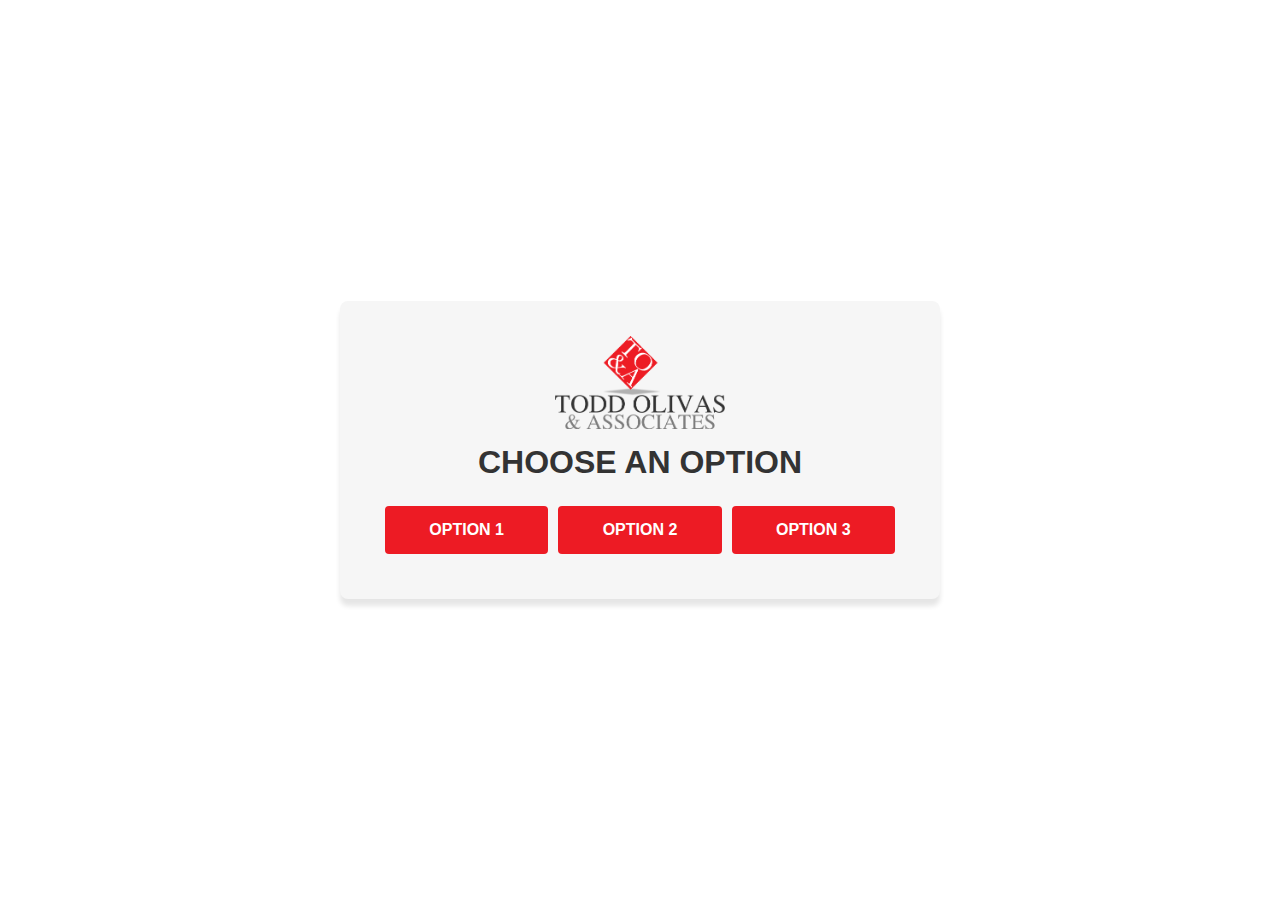
<file: index.html>
<!DOCTYPE html>
<!--[if lt IE 7]>      <html class="no-js lt-ie9 lt-ie8 lt-ie7"> <![endif]-->
<!--[if IE 7]>         <html class="no-js lt-ie9 lt-ie8"> <![endif]-->
<!--[if IE 8]>         <html class="no-js lt-ie9"> <![endif]-->
<!--[if gt IE 8]>      <html class="no-js"> <!--<![endif]-->
<html>
  <head>
    <meta charset="utf-8" />
    <meta http-equiv="X-UA-Compatible" content="IE=edge" />
    <title></title>
    <meta name="description" content="" />
    <link rel="shortcut icon" href="favicon.ico" type="image/x-icon" />
    <meta name="viewport" content="width=device-width, initial-scale=1" />
    <link rel="stylesheet" href="style.css" />
  </head>
  <body>
    <!--[if lt IE 7]>
      <p class="browsehappy">
        You are using an <strong>outdated</strong> browser. Please
        <a href="#">upgrade your browser</a> to improve your experience.
      </p>
    <![endif]-->
    <div class="choose_option_container">
      <div class="wrapper">
        <img class="option_image" src="/images/TOA-Logo-Full.png" alt="" />
        <h1>Choose an Option</h1>
        <ul class="display_options">
          <li><a href="/v1/">Option 1</a></li>
          <li><a href="/v2/">Option 2</a></li>
          <li><a href="/v3/">Option 3</a></li>
        </ul>
      </div>
    </div>

    <script src="" async defer></script>
  </body>
</html>
</file>
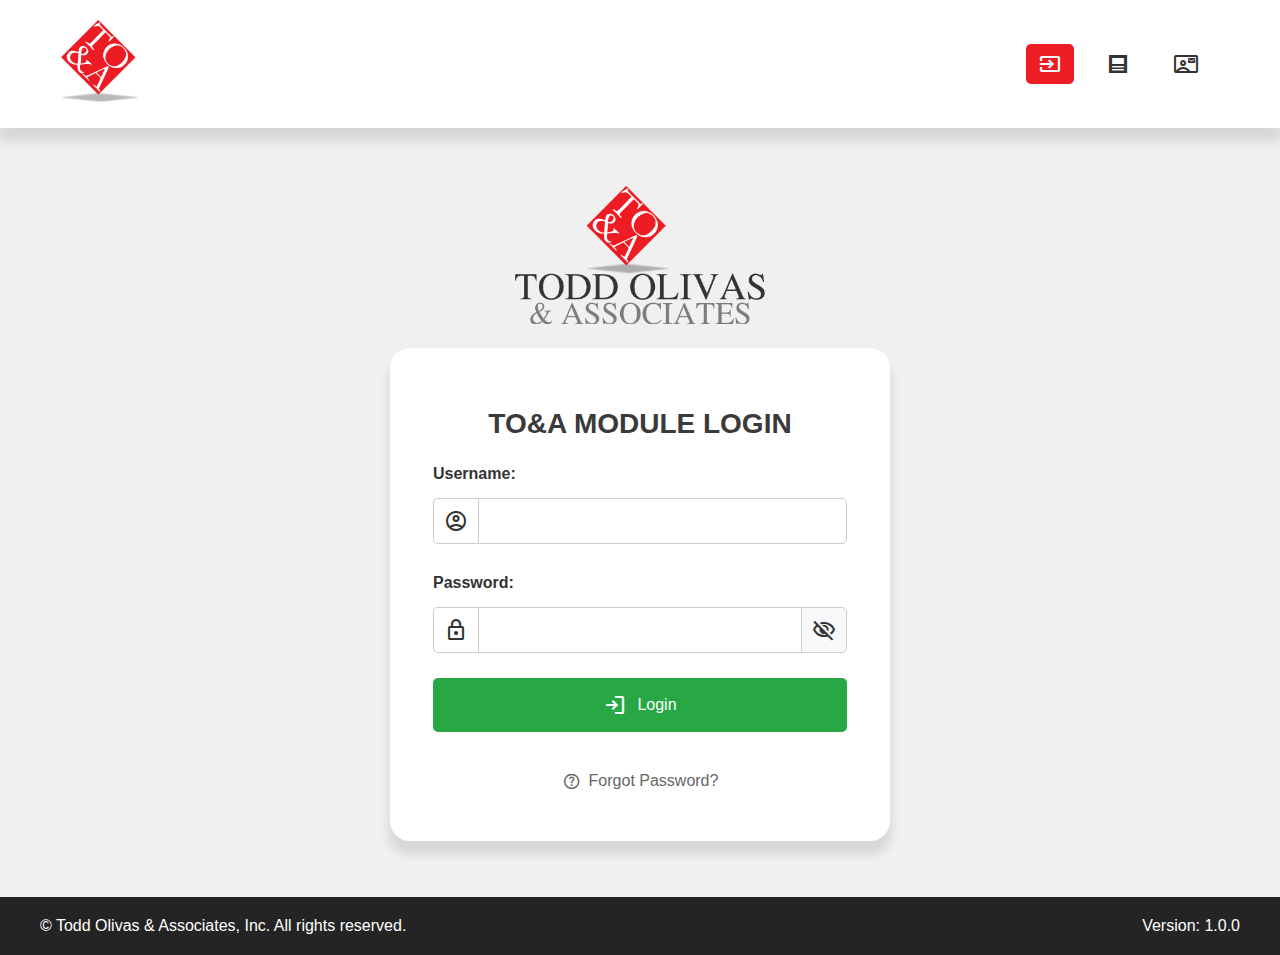
<file: v1/index.html>
<!DOCTYPE html>
<html lang="en">
<!-- Todd Olivas & Associates, Inc. Login Page -->
<!-- Version: 1.0.0 -->

<head>
    <meta charset="UTF-8">
    <meta name="viewport" content="width=device-width, initial-scale=1.0">
    <title>TOA Login Server</title>
    <link rel="icon" type="image/x-icon" href="../images/TOA-Logo.png">
    <link rel="stylesheet" href="style.css">
    <link href="https://fonts.googleapis.com/css2?family=Material+Symbols+Outlined" rel="stylesheet" />
</head>

<body>
    <div class="modal" id="forgotPasswordModal" style="display: none;">
        <div class="modal-content">
            <span class="close" id="closeModal">&times;</span>
            <h2>Reset Your Password</h2>
            <p>Enter your email address and we'll send you instructions to reset your password.</p>
            <div class="modal-form">
                <div class="form_input_container">
                    <span class="material-symbols-outlined">email</span>
                    <input type="email" id="resetEmail" placeholder="Enter your email address" required>
                </div>
                <div class="modal-buttons">
                    <button type="button" id="sendResetEmail" class="modal-btn primary">
                        <span class="material-symbols-outlined">send</span>
                        Send Reset Link
                    </button>
                    <button type="button" id="cancelReset" class="modal-btn secondary">
                        Cancel
                    </button>
                </div>
            </div>
        </div>
    </div>
    <nav>
        <div class="nav_wrapper">
            <div class="logo">
                <img src="../images/TOA-Logo.png" alt="TOA Logo" srcset="">
            </div>
            <div class="nav_links_container">
                <ul>
                    <li><a href="#" class="tooltip nav-link" data-tooltip="Login" data-target="login_container"><span
                                class="material-symbols-outlined">input</span></a></li>
                    <li><a href="#" class="tooltip nav-link" data-tooltip="Latest Posts"
                            data-target="juicer_container"><span class="material-symbols-outlined">post</span></a></li>
                    <li><a href="#" class="tooltip nav-link" data-tooltip="Contact Us"
                            data-target="contact_container"><span
                                class="material-symbols-outlined">contact_mail</span></a></li>
                </ul>
            </div>
        </div>
    </nav>
    <div class="container">
        <div class="wrapper">
            <div class="login_container" id="login_container">
                <div class="form_wrapper">
                    <div class="logo">
                        <img src="../images/TOA-Logo-Full.png" alt="TOA Logo" srcset="">
                    </div>
                    <form action="login.php" method="POST">

                        <h3 class="title">TO&A MODULE LOGIN</h3>
                        <label for="username">Username:</label>
                        <div class="form_input_container">
                            <span class="material-symbols-outlined">account_circle</span>
                            <input type="text" id="username" name="username" required>
                        </div>
                        <label for="password">Password:</label>
                        <div class="form_input_container">
                            <span class="material-symbols-outlined">lock</span>
                            <input type="password" id="password" name="password" required>
                            <span class="material-symbols-outlined password-toggle"
                                id="togglePassword">visibility_off</span>
                        </div>
                        <div class="form_input_container">
                            <button type="submit"><span class="material-symbols-outlined">login</span> Login</button>
                        </div>
                        <div class="forgot-password-container">
                            <a href="#" class="forgot-password-link" id="forgotPasswordLink">
                                <span class="material-symbols-outlined">help</span>
                                Forgot Password?
                            </a>
                        </div>
                    </form>
                </div>
            </div>
            <div class="juicer_container" id="juicer_container" style="display: none;">
                <div class="content_wrapper">
                    <h2>Latest Social Media Posts</h2>
                    <p>Connect with us on social media and see our latest updates!</p>
                    <div class="social-feed">
                        <div class="social-posts-demo">
                            <div class="social-post">
                                <div class="post-header">
                                    <img src="../images/TOA-Logo.png" alt="TOA" class="profile-pic">
                                    <div class="post-info">
                                        <h4>Todd Olivas & Associates</h4>
                                        <span>@toddolivas</span>
                                    </div>
                                </div>
                                <div class="post-content">
                                    <p>🏠 New property listing! Beautiful 3-bedroom home in prime location. Contact us
                                        for more details!</p>
                                    <div class="post-image">
                                        <div class="placeholder-image">📸 Social Media Image</div>
                                    </div>
                                </div>
                            </div>

                            <div class="social-post">
                                <div class="post-header">
                                    <img src="../images/TOA-Logo.png" alt="TOA" class="profile-pic">
                                    <div class="post-info">
                                        <h4>Todd Olivas & Associates</h4>
                                        <span>@toddolivas</span>
                                    </div>
                                </div>
                                <div class="post-content">
                                    <p>✨ Another successful closing! Congratulations to our happy clients on their new
                                        home!</p>
                                    <div class="post-image">
                                        <div class="placeholder-image">📸 Social Media Image</div>
                                    </div>
                                </div>
                            </div>

                            <div class="social-post">
                                <div class="post-header">
                                    <img src="../images/TOA-Logo.png" alt="TOA" class="profile-pic">
                                    <div class="post-info">
                                        <h4>Todd Olivas & Associates</h4>
                                        <span>@toddolivas</span>
                                    </div>
                                </div>
                                <div class="post-content">
                                    <p>🎉 Thank you to all our amazing clients! Your trust in us means everything.</p>
                                    <div class="post-image">
                                        <div class="placeholder-image">📸 Social Media Image</div>
                                    </div>
                                </div>
                            </div>
                        </div>

                        <div class="deployment-note">
                            <p><strong>Note:</strong> This shows demo content for localhost development.</p>
                            <p>On live server, replace with actual social media widget:</p>
                            <code>&lt;ul class="juicer-feed" data-feed-id="toddolivas"&gt;&lt;/ul&gt;</code>
                        </div>
                    </div>
                </div>
            </div>
            <div class="contact_container" id="contact_container" style="display: none;">
                <div class="content_wrapper">
                    <div class="contact_section">
                        <img src="../images/contact_image.png" alt="">
                    </div>
                    <div class="contact_section">
                        <h2>Contact Us</h2>
                        <div class="contact-info">
                            <div class="contact-item">
                                <span class="material-symbols-outlined">location_on</span>
                                <p>1800 E. Lambert Road Suite 220 Brea, CA 92821</p>
                            </div>
                            <div class="contact-item">
                                <span class="material-symbols-outlined">phone</span>
                                <p>(888) 566-0253</p>
                            </div>
                            <div class="contact-item">
                                <span class="material-symbols-outlined">email</span>
                                <p>calendar@toddolivas.com</p>
                            </div>

                        </div>
                        <div class="social_media_container">
                            <h3>Follow Us</h3>
                            <div class="social_media_links">
                                <a href="https://www.facebook.com/TOAreporting" target="_blank">
                                    <span><img src="../images/facebook.svg" alt="Facebook"></span>
                                </a>
                                <a href="https://x.com/toddolivas" target="_blank">
                                    <span><img src="../images/x.svg" alt="X (Twitter)"></span>
                                </a>
                                <a href="https://www.instagram.com/toddolivas/" target="_blank">
                                    <span><img src="../images/instagram.svg" alt="Instagram"></span>
                                </a>
                            </div>
                        </div>
                    </div>
                </div>
            </div>
        </div>
        <footer>
            <div class="wrapper_content">
                <p>&copy; <?php echo date("Y"); ?> Todd Olivas & Associates, Inc. All rights reserved.</p>
                <p>Version: 1.0.0</p>
            </div>
        </footer>
    </div>

    <script>
    // Navigation functionality
    document.addEventListener('DOMContentLoaded', function() {
        const navLinks = document.querySelectorAll('.nav-link');
        const containers = ['login_container', 'juicer_container', 'contact_container'];

        function showContainer(targetId) {
            containers.forEach(containerId => {
                const container = document.getElementById(containerId);
                if (container) {
                    if (containerId === targetId) {
                        container.style.display = 'block';
                    } else {
                        container.style.display = 'none';
                    }
                }
            });
        }

        // Add click event listeners to navigation links
        navLinks.forEach(link => {
            link.addEventListener('click', function(e) {
                e.preventDefault();
                const targetContainer = this.getAttribute('data-target');
                showContainer(targetContainer);

                // Add active class to clicked link
                navLinks.forEach(navLink => navLink.classList.remove('active'));
                this.classList.add('active');

                // Show social media container
                if (targetContainer === 'juicer_container') {
                    console.log('Showing social media posts');
                }
            });
        });

        // Set login as default active
        document.querySelector('[data-target="login_container"]').classList.add('active');
    });

    // Password toggle functionality
    document.getElementById('togglePassword').addEventListener('click', function() {
        const passwordField = document.getElementById('password');
        const toggleIcon = document.getElementById('togglePassword');

        if (passwordField.type === 'password') {
            passwordField.type = 'text';
            toggleIcon.textContent = 'visibility';
        } else {
            passwordField.type = 'password';
            toggleIcon.textContent = 'visibility_off';
        }
    });

    // Forgot password functionality
    document.getElementById('forgotPasswordLink').addEventListener('click', function(e) {
        e.preventDefault();

        const modal = document.getElementById('forgotPasswordModal');
        modal.style.display = 'flex';

        document.getElementById('resetEmail').value = '';
        document.getElementById('resetEmail').focus();
    });

    document.getElementById('closeModal').addEventListener('click', function() {
        document.getElementById('forgotPasswordModal').style.display = 'none';
    });

    document.getElementById('cancelReset').addEventListener('click', function() {
        document.getElementById('forgotPasswordModal').style.display = 'none';
    });

    document.getElementById('sendResetEmail').addEventListener('click', function() {
        const email = document.getElementById('resetEmail').value.trim();

        if (email && email.includes('@')) {
            alert('Password reset instructions have been sent to: ' + email);
            document.getElementById('forgotPasswordModal').style.display = 'none';
        } else {
            alert('Please enter a valid email address.');
        }
    });

    window.addEventListener('click', function(e) {
        const modal = document.getElementById('forgotPasswordModal');
        if (e.target === modal) {
            modal.style.display = 'none';
        }
    });
    </script>
</body>

</html>
</file>
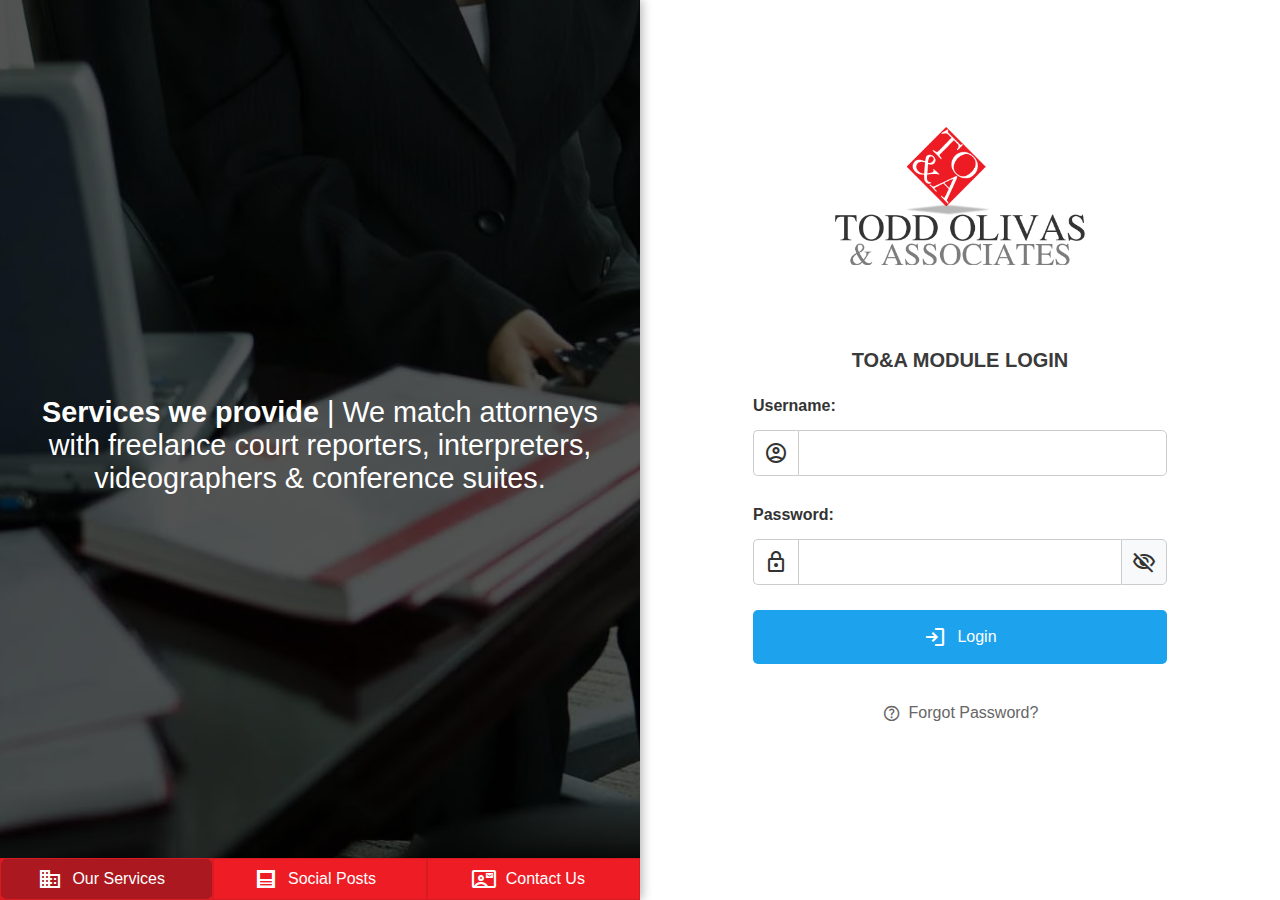
<file: v2/index.html>
<!DOCTYPE html>
<html lang="en">
  <!-- Todd Olivas & Associates, Inc. Login Page -->
  <!-- Version: 1.0.0 -->

  <head>
    <meta charset="UTF-8" />
    <meta name="viewport" content="width=device-width, initial-scale=1.0" />
    <title>TOA Login Server</title>
    <link rel="icon" type="image/x-icon" href="../images/TOA-Logo.png" />
    <link rel="stylesheet" href="style.css" />
    <link
      href="https://fonts.googleapis.com/css2?family=Material+Symbols+Outlined"
      rel="stylesheet"
    />
  </head>

  <body>
    <!-- Mobile navigation overlay -->
    <div class="nav-overlay" id="navOverlay"></div>
    
    <div class="modal" id="forgotPasswordModal" style="display: none">
      <div class="modal-content">
        <span class="close" id="closeModal">&times;</span>
        <h2>Reset Your Password</h2>
        <p>
          Enter your email address and we'll send you instructions to reset your
          password.
        </p>
        <div class="modal-form">
          <div class="form_input_container">
            <span class="material-symbols-outlined">email</span>
            <input
              type="email"
              id="resetEmail"
              placeholder="Enter your email address"
              required
            />
          </div>
          <div class="modal-buttons">
            <button type="button" id="sendResetEmail" class="modal-btn primary">
              <span class="material-symbols-outlined">send</span>
              Send Reset Link
            </button>
            <button type="button" id="cancelReset" class="modal-btn secondary">
              Cancel
            </button>
          </div>
        </div>
      </div>
    </div>
    <div class="container">
      <div class="wrapper">
        <div class="left_container_content">
          <div class="left_container_box">
            <!-- Login Form -->
            <div class="left_content mobile" id="mobile_login_container">
              <div class="form_wrapper">
                <div class="logo">
                  <img
                    src="../images/TOA-Logo-Full.png"
                    alt="TOA Logo"
                    srcset=""
                  />
                </div>
                <form action="login.php" method="POST">
                  <h3 class="title">TO&A MODULE LOGIN</h3>
                  <label for="mobile_username">Username:</label>
                  <div class="form_input_container">
                    <span class="material-symbols-outlined"
                      >account_circle</span
                    >
                    <input type="text" id="mobile_username" name="username" required />
                  </div>
                  <label for="mobile_password">Password:</label>
                  <div class="form_input_container">
                    <span class="material-symbols-outlined">lock</span>
                    <input
                      type="password"
                      id="mobile_password"
                      name="password"
                      required
                    />
                    <span
                      class="material-symbols-outlined password-toggle"
                      >visibility_off</span
                    >
                  </div>
                  <div class="form_input_container">
                    <button type="submit">
                      <span class="material-symbols-outlined">login</span> Login
                    </button>
                  </div>
                  <div class="forgot-password-container">
                    <a
                      href="#"
                      class="forgot-password-link"
                    >
                      <span class="material-symbols-outlined">help</span>
                      Forgot Password?
                    </a>
                  </div>
                </form>
              </div>
            </div>
            <!-- Intro -->
            <div class="left_content intro" id="intro_container" style="display: none">
              <h2>
                <span>Services we provide </span>| We match attorneys with
                freelance court reporters, interpreters, videographers &
                conference suites.
              </h2>
            </div>
            <!-- Social media posts -->
            <div
              class="left_content juicer_container"
              id="juicer_container"
              style="display: none"
            >
              <div class="content_wrapper">
                <h2>Latest Social Media Posts</h2>
                <p>
                  Connect with us on social media and see our latest updates!
                </p>
                <div class="social-feed">
                  <div class="social-posts-demo">
                    <div class="social-post">
                      <div class="post-header">
                        <img
                          src="../images/TOA-Logo.png"
                          alt="TOA"
                          class="profile-pic"
                        />
                        <div class="post-info">
                          <h4>Todd Olivas & Associates</h4>
                          <span>@toddolivas</span>
                        </div>
                      </div>
                      <div class="post-content">
                        <p>
                          🏠 New property listing! Beautiful 3-bedroom home in
                          prime location. Contact us for more details!
                        </p>
                        <div class="post-image">
                          <div class="placeholder-image">
                            📸 Social Media Image
                          </div>
                        </div>
                      </div>
                    </div>

                    <div class="social-post">
                      <div class="post-header">
                        <img
                          src="../images/TOA-Logo.png"
                          alt="TOA"
                          class="profile-pic"
                        />
                        <div class="post-info">
                          <h4>Todd Olivas & Associates</h4>
                          <span>@toddolivas</span>
                        </div>
                      </div>
                      <div class="post-content">
                        <p>
                          ✨ Another successful closing! Congratulations to our
                          happy clients on their new home!
                        </p>
                        <div class="post-image">
                          <div class="placeholder-image">
                            📸 Social Media Image
                          </div>
                        </div>
                      </div>
                    </div>

                    <div class="social-post">
                      <div class="post-header">
                        <img
                          src="../images/TOA-Logo.png"
                          alt="TOA"
                          class="profile-pic"
                        />
                        <div class="post-info">
                          <h4>Todd Olivas & Associates</h4>
                          <span>@toddolivas</span>
                        </div>
                      </div>
                      <div class="post-content">
                        <p>
                          🎉 Thank you to all our amazing clients! Your trust in
                          us means everything.
                        </p>
                        <div class="post-image">
                          <div class="placeholder-image">
                            📸 Social Media Image
                          </div>
                        </div>
                      </div>
                    </div>
                  </div>

                  <div class="deployment-note">
                    <p>
                      <strong>Note:</strong> This shows demo content for
                      localhost development.
                    </p>
                    <p>
                      On live server, replace with actual social media widget:
                    </p>
                    <code
                      >&lt;ul class="juicer-feed"
                      data-feed-id="toddolivas"&gt;&lt;/ul&gt;</code
                    >
                  </div>
                </div>
              </div>
            </div>
            <!-- Contact Container -->
            <div
              class="left_content contact_container"
              id="contact_container"
              style="display: none"
            >
              <div class="content_wrapper">
                <div class="contact_section">
                  <h2>Contact Us</h2>
                  <div class="contact-info">
                    <div class="contact-item">
                      <span class="material-symbols-outlined">location_on</span>
                      <p>123 Main Street, Your City, State 12345</p>
                    </div>
                    <div class="contact-item">
                      <span class="material-symbols-outlined">phone</span>
                      <p>(888) 566-0253</p>
                    </div>
                    <div class="contact-item">
                      <span class="material-symbols-outlined">email</span>
                      <p>calendar@toddolivas.com</p>
                    </div>
                  </div>
                  <div class="social_media_container">
                    <h3>Follow Us</h3>
                    <div class="social_media_links">
                      <a
                        href="https://www.facebook.com/toddolivas"
                        target="_blank"
                      >
                        <span
                          ><img src="../images/facebook.svg" alt="Facebook"
                        /></span>
                      </a>
                      <a
                        href="https://www.twitter.com/toddolivas"
                        target="_blank"
                      >
                        <span
                          ><img src="../images/x.svg" alt="X (Twitter)"
                        /></span>
                      </a>
                      <a
                        href="https://www.instagram.com/toddolivas"
                        target="_blank"
                      >
                        <span
                          ><img src="../images/instagram.svg" alt="Instagram"
                        /></span>
                      </a>
                    </div>
                  </div>
                </div>
              </div>
            </div>
          </div>
          <nav class="content-nav">
            <!-- Mobile menu toggle button -->
            <button class="mobile-menu-toggle" id="mobileMenuToggle">
              <span class="material-symbols-outlined">menu</span>
            </button>
            
            <ul class="nav-links" id="navLinks">
              <li class="login_mobile">
                <a href="#" class="nav-link active" data-target="mobile">
                  <span class="material-symbols-outlined">login</span>
                  <span>Login</span>
                </a>
              </li>
              <li>
                <a href="#" class="nav-link" data-target="intro">
                  <span class="material-symbols-outlined">business</span>
                  <span>Our Services</span>
                </a>
              </li>
              <li>
                <a href="#" class="nav-link" data-target="juicer_container">
                  <span class="material-symbols-outlined">post</span>
                  <span>Social Posts</span>
                </a>
              </li>
              <li>
                <a href="#" class="nav-link" data-target="contact_container">
                  <span class="material-symbols-outlined">contact_mail</span>
                  <span>Contact Us</span>
                </a>
              </li>
            </ul>
          </nav>
        </div>
        <div class="right_container_content">
          <!-- Login Form -->
          <div class="login_container" id="desktop_login_container">
            <div class="form_wrapper">
              <div class="logo">
                <img
                  src="../images/TOA-Logo-Full.png"
                  alt="TOA Logo"
                  srcset=""
                />
              </div>
              <form action="login.php" method="POST">
                <h3 class="title">TO&A MODULE LOGIN</h3>
                <label for="desktop_username">Username:</label>
                <div class="form_input_container">
                  <span class="material-symbols-outlined">account_circle</span>
                  <input type="text" id="desktop_username" name="username" required />
                </div>
                <label for="desktop_password">Password:</label>
                <div class="form_input_container">
                  <span class="material-symbols-outlined">lock</span>
                  <input
                    type="password"
                    id="desktop_password"
                    name="password"
                    required
                  />
                  <span
                    class="material-symbols-outlined password-toggle"
                    >visibility_off</span
                  >
                </div>
                <div class="form_input_container">
                  <button type="submit">
                    <span class="material-symbols-outlined">login</span> Login
                  </button>
                </div>
                <div class="forgot-password-container">
                  <a
                    href="#"
                    class="forgot-password-link"
                  >
                    <span class="material-symbols-outlined">help</span>
                    Forgot Password?
                  </a>
                </div>
              </form>
            </div>
          </div>
        </div>
      </div>
    </div>

    <script>
      // Content navigation functionality
      document.addEventListener("DOMContentLoaded", function () {
        const navLinks = document.querySelectorAll(".content-nav .nav-link");
        const leftContents = document.querySelectorAll(".left_content");

        function showContent(targetClass) {
          // Hide all left content sections
          leftContents.forEach((content) => {
            content.style.display = "none";
          });

          // Show the target content
          if (targetClass === "mobile") {
            // Show mobile login container
            const mobileLogin = document.querySelector(".left_content.mobile");
            if (mobileLogin) {
              mobileLogin.style.display = "flex";
            }
          } else if (targetClass === "intro") {
            // Show intro content (Our Services) - has ID intro_container
            const introElement = document.getElementById("intro_container");
            if (introElement) {
              introElement.style.display = "flex";
            }
          } else {
            // Show other content by ID
            const targetElement = document.getElementById(targetClass);
            if (targetElement) {
              targetElement.style.display = "flex";
            }
          }
        }

        // Add click event listeners to navigation links
        navLinks.forEach((link) => {
          link.addEventListener("click", function (e) {
            e.preventDefault();
            const targetContent = this.getAttribute("data-target");
            showContent(targetContent);

            // Update active state
            navLinks.forEach((navLink) => navLink.classList.remove("active"));
            this.classList.add("active");
          });
        });

        // Initialize content based on screen size
        function initializeContent() {
          if (window.innerWidth <= 768) {
            // Mobile: show login by default
            showContent("mobile");
            // Update active nav link
            navLinks.forEach((navLink) => navLink.classList.remove("active"));
            const mobileNavLink = document.querySelector('[data-target="mobile"]');
            if (mobileNavLink) {
              mobileNavLink.classList.add("active");
            }
          } else {
            // Desktop: show intro by default (navigation is hidden anyway)
            showContent("intro");
            // Update active nav link
            navLinks.forEach((navLink) => navLink.classList.remove("active"));
            const introNavLink = document.querySelector('[data-target="intro"]');
            if (introNavLink) {
              introNavLink.classList.add("active");
            }
          }
        }

        // Initialize content on load
        initializeContent();

        // Re-initialize on window resize
        window.addEventListener("resize", initializeContent);
      });

      // Mobile navigation toggle functionality
      document.addEventListener("DOMContentLoaded", function () {
        const mobileMenuToggle = document.getElementById("mobileMenuToggle");
        const navLinks = document.getElementById("navLinks");
        const navOverlay = document.getElementById("navOverlay");

        function toggleMobileNav() {
          navLinks.classList.toggle("active");
          navOverlay.classList.toggle("active");
          
          // Change hamburger icon to close icon and vice versa
          const icon = mobileMenuToggle.querySelector("span");
          if (navLinks.classList.contains("active")) {
            icon.textContent = "close";
          } else {
            icon.textContent = "menu";
          }
        }

        function closeMobileNav() {
          navLinks.classList.remove("active");
          navOverlay.classList.remove("active");
          const icon = mobileMenuToggle.querySelector("span");
          icon.textContent = "menu";
        }

        // Toggle navigation when hamburger button is clicked
        if (mobileMenuToggle) {
          mobileMenuToggle.addEventListener("click", toggleMobileNav);
        }

        // Close navigation when overlay is clicked
        if (navOverlay) {
          navOverlay.addEventListener("click", closeMobileNav);
        }

        // Close navigation when a nav link is clicked (optional)
        const allNavLinks = document.querySelectorAll(".nav-links .nav-link");
        allNavLinks.forEach(link => {
          link.addEventListener("click", function() {
            // Small delay to allow the content to change before closing
            setTimeout(closeMobileNav, 100);
          });
        });

        // Close navigation on window resize to desktop size
        window.addEventListener("resize", function() {
          if (window.innerWidth > 768) {
            closeMobileNav();
          }
        });
      });

      // Password toggle functionality (works for both mobile and desktop forms)
      document.addEventListener("click", function(e) {
        if (e.target && e.target.classList.contains("password-toggle")) {
          const toggleIcon = e.target;
          const container = toggleIcon.closest(".form_input_container");
          const passwordField = container.querySelector('input[type="password"], input[type="text"]');
          
          if (passwordField) {
            if (passwordField.type === "password") {
              passwordField.type = "text";
              toggleIcon.textContent = "visibility";
            } else {
              passwordField.type = "password";
              toggleIcon.textContent = "visibility_off";
            }
          }
        }
      });

      // Forgot password functionality (works for both mobile and desktop forms)
      document.addEventListener("click", function(e) {
        if (e.target && e.target.classList.contains("forgot-password-link")) {
          e.preventDefault();
          const modal = document.getElementById("forgotPasswordModal");
          modal.style.display = "flex";
          document.getElementById("resetEmail").value = "";
          document.getElementById("resetEmail").focus();
        }
      });

      document
        .getElementById("closeModal")
        .addEventListener("click", function () {
          document.getElementById("forgotPasswordModal").style.display = "none";
        });

      document
        .getElementById("cancelReset")
        .addEventListener("click", function () {
          document.getElementById("forgotPasswordModal").style.display = "none";
        });

      document
        .getElementById("sendResetEmail")
        .addEventListener("click", function () {
          const email = document.getElementById("resetEmail").value.trim();

          if (email && email.includes("@")) {
            alert("Password reset instructions have been sent to: " + email);
            document.getElementById("forgotPasswordModal").style.display =
              "none";
          } else {
            alert("Please enter a valid email address.");
          }
        });

      window.addEventListener("click", function (e) {
        const modal = document.getElementById("forgotPasswordModal");
        if (e.target === modal) {
          modal.style.display = "none";
        }
      });
    </script>
  </body>
</html>
</file>
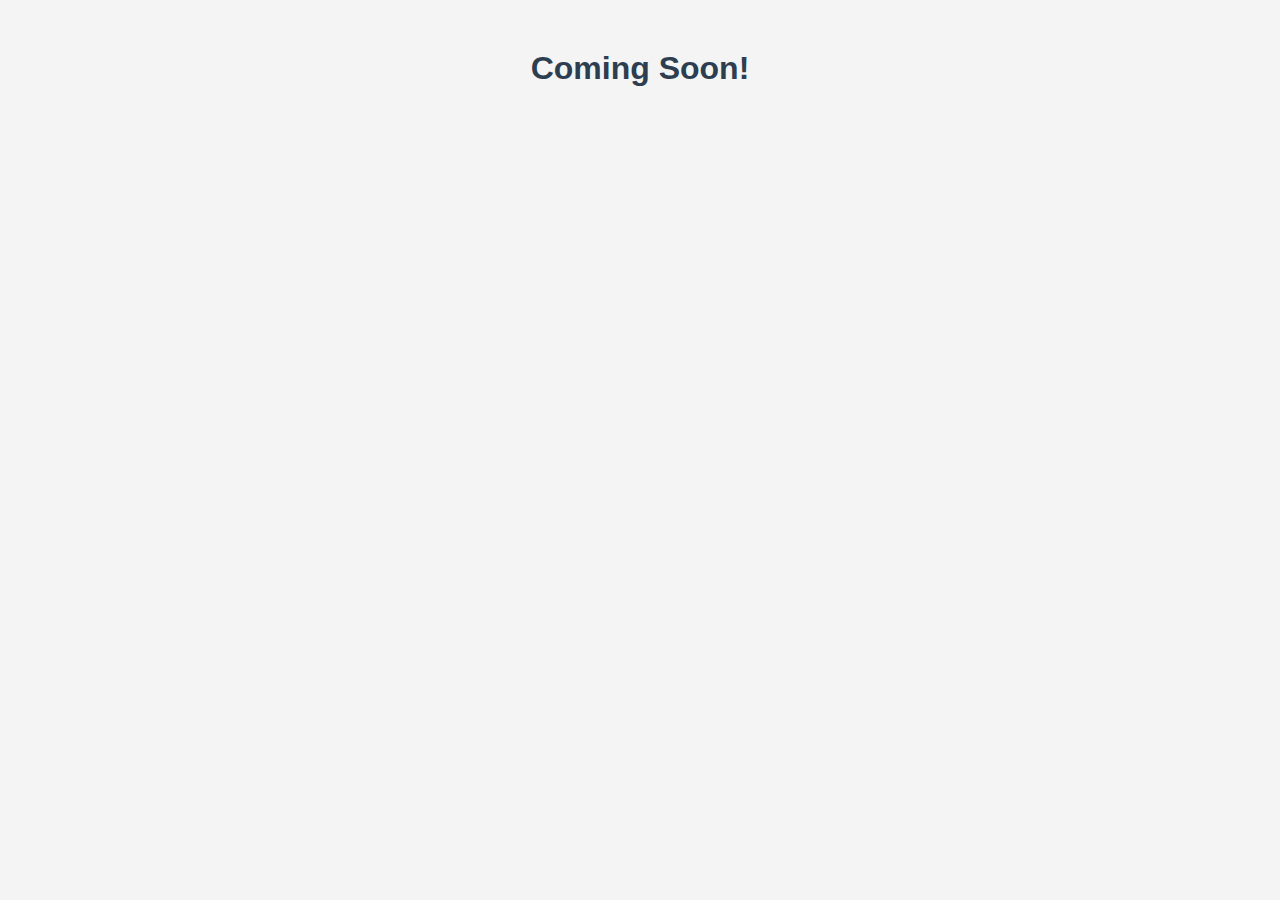
<file: v3/index.html>
<!DOCTYPE html>
<html lang="en">
<!-- Todd Olivas & Associates, Inc. Login Page -->
<!-- Version: 1.0.0 -->

<head>
    <meta charset="UTF-8">
    <meta name="viewport" content="width=device-width, initial-scale=1.0">
    <title>TOA Login Server</title>
    <link rel="icon" type="image/x-icon" href="../images/TOA-Logo.png">
    <link rel="stylesheet" href="style.css">
    <link href="https://fonts.googleapis.com/css2?family=Material+Symbols+Outlined" rel="stylesheet" />
</head>

<body>
<h2>Coming Soon!</h2>
</body>

</html>
</file>
<file: style.css>
* {
  padding: 0;
  margin: 0;
  box-sizing: border-box;
  font-family: "Arial", sans-serif;
}

.choose_option_container {
  display: flex;
  flex-direction: column;
  align-items: center;
  justify-content: center;
  height: 100vh;
}

.wrapper {
  display: flex;
  flex-direction: column;
  align-items: center;
  justify-content: center;
  width: 100%;
  max-width: 600px;
  padding: 20px;
  background-color: #f6f6f6;
  border-radius: 8px;
  box-shadow: 0px 7px 5px rgba(0, 0, 0, 0.1);
}

.wrapper h1 {
  font-size: 2rem;
  color: #333;
  text-transform: uppercase;
}

.option_image {
  width: 100%;
  max-width: 200px;
  height: auto;
  padding: 15px;
}

.display_options {
  display: flex;
  flex-direction: row;
  align-items: center;
  justify-content: space-around;
  width: 100%;
  padding: 20px;
}

.display_options li {
  width: 33%;
  flex: auto;
  list-style: none;
  margin: 5px;
  background-color: #ed1b24;
  border-radius: 4px;
  cursor: pointer;
  transition: background-color 0.3s ease;
}

.display_options li a {
  display: block;
  width: 100%;
  height: 100%;
  padding: 15px;
  font-weight: 700;
  text-decoration: none;
  text-transform: uppercase;
  text-align: center;
  color: #fff;
}
</file>
<file: v1/style.css>
* {
  padding: 0;
  margin: 0;
  box-sizing: border-box;
  font-family: "Arial", sans-serif;
}

:root {
  --primary-color: #28a745;
  --primary-hover-color: #218838;
  --border-radius: 5px;
  --box-shadow: 0px 12px 10px 2px rgba(0, 0, 0, 0.1);
}

input,
button,
textarea,
select,
option,
label,
a,
p {
  font-size: 1rem;
}

input {
  width: 100%;
  padding: 10px;
  margin: 10px 0;
  border: 1px solid #ccc;
  border-radius: var(--border-radius);
}

h1,
h2,
h3,
h4,
h5,
h6 {
  font-weight: bold;
  color: #3a3a3a;
}

h1 {
  font-size: 2.5rem !important;
  margin-bottom: 20px;
}
h2 {
  font-size: 2rem !important;
  margin-bottom: 15px;
}
h3 {
  font-size: 1.75rem !important;
  margin-bottom: 10px;
}
h4 {
  font-size: 1.5rem !important;
  margin-bottom: 10px;
}
h5 {
  font-size: 1.25rem !important;
  margin-bottom: 5px;
}
h6 {
  font-size: 1rem !important;
  margin-bottom: 5px;
}

.modal {
  position: fixed;
  top: 0;
  left: 0;
  width: 100%;
  height: 100%;
  background-color: rgba(0, 0, 0, 0.5);
  display: flex;
  justify-content: center;
  align-items: center;
  z-index: 1000;
}
.modal-content {
  background-color: #fff;
  padding: 20px;
  border-radius: 10px;
  box-shadow: var(--box-shadow);
  width: 90%;
  max-width: 500px;
  text-align: center;
}
.modal-content h2 {
  font-size: 1.5rem;
  margin-bottom: 10px;
}
.modal-content p {
  font-size: 1.2rem;
  margin-bottom: 20px;
}
.close {
  width: fit-content;
  position: relative;
  display: flex;
  justify-content: flex-end;
  align-items: center;
  font-size: 2.5rem;
  cursor: pointer;
  color: #333;
  transition: color 0.3s ease;
}
.close:hover {
  color: #ff0000;
}

nav {
  position: fixed;
  top: 0;
  left: 0;
  display: flex;
  flex-direction: row;
  justify-content: space-between;
  align-items: center;
  width: 100%;
  height: auto;
  padding: 10px 20px;
  background-color: #fff;
  box-shadow: var(--box-shadow);
  z-index: 900;
}

.nav_wrapper > .logo {
  color: #fff;
  font-size: 1.5rem;
  font-weight: bold;
  text-decoration: none;
}
.nav_wrapper > .logo > img {
  width: 100%;
  max-width: 80px;
  height: auto;
}

.nav_links_container {
  display: flex;
  flex-direction: row;
  align-items: center;
  justify-content: center;
}
.nav_links_container ul {
  list-style: none;
  display: flex;
  flex-direction: row;
  align-items: center;
  justify-content: center;
  margin: 0;
  padding: 0;
}
.nav_links_container ul li {
  margin: 0 10px;
}
.nav_links_container ul li a {
  text-decoration: none;
  color: #333;
  font-size: 1.2rem;
  transition: color 0.3s ease;
}
.nav_links_container ul li a:hover {
  color: #ed1d24;
}
.nav_links_container ul li a > span {
  font-size: 1.5rem;
}
.nav_links_container ul li a > span.material-symbols-outlined {
  font-size: 1.5rem;
  vertical-align: middle;
}
.nav_links_container ul li a > span.material-symbols-outlined:hover {
  color: #ed1d24;
}
.nav_links_container ul li a > span.material-symbols-outlined:active {
  color: #ed1d24;
}

.container {
  width: 100%;
  height: 100%;
  min-height: 100vh;
  display: flex;
  flex-direction: column;
  justify-content: flex-start;
  align-items: center;
  background-color: #f0f0f0;
}

.nav_wrapper {
  width: 100%;
  max-width: 1200px;
  height: auto;
  padding: 10px 20px;
  margin: 0 auto;
  display: flex;
  justify-content: space-between;
  align-items: center;
  background-color: #fff;
}

.wrapper {
  width: 90%;
  max-width: 1200px;
  height: 100%;
  min-height: calc(100vh - 133px);
  margin-top: 130px;
  display: flex;
  flex-direction: column;
  align-items: center;
  justify-content: center;
  border-radius: 20px;
  -webkit-border-radius: 20px;
  -moz-border-radius: 20px;
  -ms-border-radius: 20px;
  -o-border-radius: 20px;
}

.wrapper_content {
  width: 100%;
  max-width: 1200px;
  height: auto;
  display: flex;
  flex-direction: row;
  align-items: center;
  justify-content: space-between;
  margin: 0 auto;
}

.login_container {
  width: 100%;
  height: auto;
  display: flex;
  flex-direction: column;
  align-items: center;
  justify-content: center;
  margin: 0 auto;
}

.title {
  font-size: 1.2rem;
  font-weight: bold;
  margin-bottom: 20px;
}

.form_wrapper {
  width: 100%;
  display: flex;
  flex-direction: column;
  align-items: center;
  justify-content: center;
  border-radius: 20px;
  -webkit-border-radius: 20px;
  -moz-border-radius: 20px;
  -ms-border-radius: 20px;
  -o-border-radius: 20px;
}

form {
  width: 90%;
  max-width: 500px;
  display: flex;
  flex-direction: column;
  background-color: #fff;
  padding: 40px 20px;
  border-radius: 20px;
  -webkit-border-radius: 20px;
  -moz-border-radius: 20px;
  -ms-border-radius: 20px;
  -o-border-radius: 20px;
  box-shadow: var(--box-shadow);
}

.form_wrapper > .logo {
  width: 100%;
  max-width: 250px;
  height: auto;
  margin: 0 auto 20px auto;
}
.form_wrapper > .logo > img {
  width: 100%;
  max-width: 250px;
  height: auto;
}

form > .title {
  width: 90%;
  font-size: 1.5rem;
  margin: 20px auto;
  text-align: center !important;
}
form > input {
  width: 100%;
  padding: 10px;
  margin: 10px 0;
  border: 1px solid #ccc;
  border-radius: 5px;
}

form > label {
  width: 90% !important;
  margin: 5px auto;
  color: #333;
  font-weight: 600;
}
.form_input_container > button {
  display: flex;
  align-items: center;
  justify-content: center;
  width: 100%;
  padding: 15px;
  background-color: #28a745;
  color: #fff;
  border: none;
  border-radius: 5px;
  cursor: pointer;
  transition: background-color 0.3s ease;
  -webkit-transition: background-color 0.3s ease;
  -moz-transition: background-color 0.3s ease;
  -ms-transition: background-color 0.3s ease;
  -o-transition: background-color 0.3s ease;
}
.form_input_container > button:hover {
  background-color: #218838;
}

.form_input_container > button > span {
  font-size: 1.5rem;
  margin-right: 10px;
}

.form_input_container {
  width: 90%;
  display: flex;
  flex-direction: row;
  align-items: center;
  justify-content: center;
  margin: 0 auto 15px auto;
}
.form_input_container > span {
  font-size: 1.5rem;
  color: #333;
  border: 1px solid #ccc;
  border-right: none;
  padding: 10px;
  border-radius: 5px 0 0 5px;
  -webkit-border-radius: 5px 0 0 5px;
  -moz-border-radius: 5px 0 0 5px;
  -ms-border-radius: 5px 0 0 5px;
  -o-border-radius: 5px 0 0 5px;
}
.form_input_container > input {
  flex: 3;
  padding: 13px;
  border: 1px solid #ccc;
  color: #333;
  border-radius: 0px 5px 5px 0px;
  -webkit-border-radius: 0px 5px 5px 0px;
  -moz-border-radius: 0px 5px 5px 0px;
  -ms-border-radius: 0px 5px 5px 0px;
  -o-border-radius: 0px 5px 5px 0px;
}

.password-toggle {
  cursor: pointer;
  user-select: none;
  color: #666;
  transition: color 0.3s ease;
  border: 1px solid #ccc !important;
  border-left: none;
  padding: 10px;
  background-color: #f8f9fa;
  border-radius: 0 5px 5px 0 !important;
  -webkit-border-radius: 0 5px 5px 0 !important;
  -moz-border-radius: 0 5px 5px 0 !important;
  -ms-border-radius: 0 5px 5px 0 !important;
  -o-border-radius: 0 5px 5px 0 !important;
}

.password-toggle:hover {
  color: #333;
  background-color: #e9ecef;
}

.form_input_container:has(.password-toggle) > input {
  border-radius: 0;
  border-right: none;
}

/* Forgot password styles */
.forgot-password-container {
  width: 90%;
  margin: 15px auto 0 auto;
  text-align: center;
}

.forgot-password-link {
  display: inline-flex;
  align-items: center;
  justify-content: center;
  text-decoration: none;
  color: #666;
  font-size: 1rem;
  transition: color 0.3s ease;
  padding: 10px;
  border-radius: 5px;
  transition: all 0.3s ease;
}

.forgot-password-link:hover {
  color: #28a745;
  background-color: #f8f9fa;
}

.forgot-password-link > span {
  font-size: 1.2rem;
  margin-right: 8px;
}

/* Modal form styles */
.modal-form {
  margin-top: 20px;
}

.modal-buttons {
  display: flex;
  gap: 10px;
  justify-content: center;
  margin-top: 20px;
}

.modal-btn {
  display: flex;
  align-items: center;
  justify-content: center;
  padding: 12px 20px;
  border: none;
  border-radius: 5px;
  cursor: pointer;
  font-size: 1rem;
  transition: all 0.3s ease;
  text-decoration: none;
}

.modal-btn.primary {
  background-color: #28a745;
  color: white;
}

.modal-btn.primary:hover {
  background-color: #218838;
}

.modal-btn.secondary {
  background-color: #6c757d;
  color: white;
}

.modal-btn.secondary:hover {
  background-color: #5a6268;
}

.modal-btn > span {
  margin-right: 8px;
  font-size: 1.2rem;
}

footer {
  width: 100%;
  display: flex;
  flex-direction: row;
  flex-wrap: wrap;
  justify-content: space-between;
  align-items: center;
  background-color: #242424;
  padding: 20px;
  position: relative;
  bottom: 0;
  color: #fff;
  margin: 0 auto;
}

/* Tooltip styles */
.tooltip {
  position: relative;
  display: inline-block;
}

.tooltip::before {
  content: attr(data-tooltip);
  position: absolute;
  bottom: 100%;
  left: 50%;
  transform: translateX(-50%);
  background-color: #333;
  color: white;
  padding: 8px 12px;
  border-radius: 4px;
  font-size: 0.9rem;
  white-space: nowrap;
  opacity: 0;
  visibility: hidden;
  transition: opacity 0.3s, visibility 0.3s;
  z-index: 1001;
  pointer-events: none;
  margin-bottom: 5px;
}

.tooltip::after {
  content: "";
  position: absolute;
  bottom: 100%;
  left: 50%;
  transform: translateX(-50%);
  border: 5px solid transparent;
  border-top-color: #333;
  opacity: 0;
  visibility: hidden;
  transition: opacity 0.3s, visibility 0.3s;
  z-index: 1001;
  pointer-events: none;
}

.tooltip:hover::before,
.tooltip:hover::after {
  opacity: 1;
  visibility: visible;
}

/* Responsive tooltip adjustments */
@media (max-width: 768px) {
  .tooltip::before {
    font-size: 0.8rem;
    padding: 6px 8px;
  }
}

/* Modal responsive styles */
@media (max-width: 768px) {
  h1 {
    font-size: 2rem !important;
  }
  h2 {
    font-size: 1.75rem !important;
  }
  h3 {
    font-size: 1.5rem !important;
  }
  h4 {
    font-size: 1.25rem !important;
  }
  h5 {
    font-size: 1rem !important;
  }
  h6 {
    font-size: 0.875rem !important;
  }

  .nav_wrapper {
    flex-direction: column;
    align-items: center;
  }
  .nav_wrapper > .logo {
    margin-bottom: 10px;
  }
  .wrapper {
    margin-top: 133px;
    min-height: calc(100vh - 133px);
  }
  form {
    width: 100%;
  }

  .modal-buttons {
    flex-direction: column;
  }

  .modal-btn {
    width: 100%;
    margin-bottom: 10px;
  }

  .wrapper_content {
    flex-direction: column;
    align-items: center;
  }
  .wrapper_content > p {
    margin: 5px 0;
  }
}

/* Content container styles */
.content_wrapper {
  width: 90%;
  max-width: 800px;
  display: flex;
  flex-direction: column;
  align-items: center;
  justify-content: center;
  margin: 0 auto;
  padding: 20px;
  background-color: #fff;
  border-radius: 20px;
  box-shadow: var(--box-shadow);
}

.contact_container > .content_wrapper {
  width: 90%;
  max-width: 800px;
  display: flex;
  flex-direction: row;
  align-items: center;
  justify-content: center;
  margin: 0 auto;
  padding: 20px;
  background-color: #fff;
  border-radius: 20px;
  box-shadow: var(--box-shadow);
}
.content_wrapper p {
  font-size: 1.1rem;
  line-height: 1.6;
  color: #555;
}

.content_wrapper h2 {
  text-align: center;
  margin-bottom: 20px;
  color: #333;
}

.contact_section {
  width: 100%;
  display: flex;
  flex-direction: column;
  align-items: center;
  justify-content: center;
  margin: 0 auto;
}

.contact_section > img {
  width: 100%;
  max-width: 500px;
  height: auto;
  margin-bottom: 20px;
}

.contact_section:nth-child(2) {
  width: 100%;
  height: 100%;
  min-height: 600px;
  /* margin-top: 20px; */
  padding: 20px;
  background-color: #f8f8f8;
}

.social_media_container {
  width: 100%;
  display: flex;
  flex-direction: column;
  align-items: center;
  justify-content: center;
  margin-top: 20px;
}

.social_media_links {
  width: 100%;
  display: flex;
  flex-direction: row;
  align-items: center;
  justify-content: center;
  gap: 20px;
  margin-top: 20px;
}
.social_media_links a {
  text-decoration: none;
  color: #333;
  font-size: 1.5rem;
  transition: color 0.3s ease;
}
.social_media_links a:hover {
  color: #ed1d24;
}

.social_media_links img {
  width: 24px;
  height: 24px;
  fill: currentColor;
}

.social_media_links svg {
  width: 24px;
  height: 24px;
  fill: currentColor;
}

/* Juicer container styles */
.juicer_container {
  width: 100%;
  margin: 150px 0;
}

.social-post-placeholder {
  text-align: center;
  padding: 40px;
  background-color: #f8f9fa;
  border-radius: 10px;
  color: #666;
  border: 2px dashed #ddd;
}

.social-post-placeholder p {
  margin: 10px 0;
  font-size: 1.1rem;
}

/* Contact container styles */
.contact_container {
  width: 100%;
  padding: 20px 0;
}

.contact-info {
  display: flex;
  flex-direction: column;
  justify-content: center;
  align-items: flex-start;
  gap: 0px;
}

.contact-item {
  width: 90%;
  display: flex;
  align-items: center;
  gap: 15px;
  padding: 15px;
  background-color: #f8f9fa;
  border-radius: 10px;
  margin: 0 auto;
  cursor: pointer;
  transition: background-color 0.3s ease;
}

.contact-item:hover {
  background-color: #e9ecef;
}

.contact-item span {
  font-size: 1.8rem;
  color: #ed1d24;
}

.contact-item p {
  margin: 0;
  color: #333;
  font-size: 1.1rem;
}

/* Active navigation link styles */
.nav-link.active {
  background-color: #ed1d24;
  color: white;
  border-radius: 5px;
  padding: 8px 12px;
}

.nav-link.active span {
  color: white;
}

/* Navigation link hover effects */
.nav-link {
  transition: all 0.3s ease;
  padding: 8px 12px;
  border-radius: 5px;
}

.nav-link:hover {
  background-color: #f8f9fa;
}

/* Responsive styles */
@media (max-width: 768px) {
  .content_wrapper {
    width: 95%;
    padding: 15px;
  }

  .contact-item {
    flex-direction: column;
    text-align: center;
    gap: 10px;
  }
}

/* Social Media Demo Styles */
.social-feed {
  width: 100%;
  max-width: 100%;
  margin: 20px 0;
  position: relative;
}

.social-posts-demo {
  display: flex;
  flex-direction: column;
  gap: 20px;
  margin-bottom: 20px;
}

.social-post {
  background-color: #fff;
  border: 1px solid #ddd;
  border-radius: 10px;
  padding: 15px;
  box-shadow: 0 2px 5px rgba(0, 0, 0, 0.1);
}

.post-header {
  display: flex;
  align-items: center;
  gap: 10px;
  margin-bottom: 10px;
}

.profile-pic {
  width: 40px;
  height: 40px;
  border-radius: 50%;
  object-fit: cover;
}

.post-info h4 {
  margin: 0;
  font-size: 1rem;
  color: #333;
}

.post-info span {
  color: #666;
  font-size: 0.9rem;
}

.post-content p {
  margin: 10px 0;
  font-size: 1rem;
  color: #333;
  line-height: 1.4;
}

.post-image {
  margin-top: 10px;
}

.placeholder-image {
  background-color: #f8f9fa;
  border: 2px dashed #ddd;
  border-radius: 8px;
  padding: 40px;
  text-align: center;
  color: #666;
  font-size: 1.1rem;
}

.deployment-note {
  background-color: #e9ecef;
  padding: 15px;
  border-radius: 8px;
  margin-top: 20px;
  border-left: 4px solid #28a745;
}

.deployment-note p {
  margin: 5px 0;
  font-size: 0.9rem;
  color: #666;
}

.deployment-note code {
  background-color: #f8f9fa;
  padding: 2px 6px;
  border-radius: 3px;
  font-family: "Courier New", monospace;
  font-size: 0.85rem;
  color: #d63384;
}

/* Responsive handling */
@media (max-width: 768px) {
  .social-post {
    padding: 12px;
  }

  .placeholder-image {
    padding: 30px;
    font-size: 1rem;
  }

  .deployment-note {
    padding: 12px;
  }
}

/* Juicer loading indicator */
.juicer-loading {
  text-align: center;
  padding: 40px;
  background-color: #f8f9fa;
  border-radius: 10px;
  margin: 20px 0;
  color: #666;
}

.juicer-loading p {
  font-size: 1.1rem;
  margin: 0;
}
</file>
<file: v2/style.css>
* {
  padding: 0;
  margin: 0;
  box-sizing: border-box;
  font-family: "Arial", sans-serif;
}

:root {
  --primary-color: #28a745;
  --primary-hover-color: #218838;
  --border-radius: 5px;
  --box-shadow: 0px 12px 10px 2px rgba(0, 0, 0, 0.1);
}

input,
button,
textarea,
select,
option,
label,
a,
p {
  font-size: 1rem;
}

input {
  width: 100%;
  padding: 10px;
  margin: 10px 0;
  border: 1px solid #ccc;
  border-radius: var(--border-radius);
}

h1,
h2,
h3,
h4,
h5,
h6 {
  font-weight: bold;
  color: #3a3a3a;
}

h1 {
  font-size: 2rem !important;
  margin-bottom: 20px;
}
h2 {
  font-size: 1.8rem !important;
  margin-bottom: 15px;
}
h3 {
  font-size: 1.25rem !important;
  margin-bottom: 10px;
}
h4 {
  font-size: 1rem !important;
  margin-bottom: 10px;
}
h5 {
  font-size: 0.9rem !important;
  margin-bottom: 5px;
}
h6 {
  font-size: 0.8rem !important;
  margin-bottom: 5px;
}

.modal {
  position: fixed;
  top: 0;
  left: 0;
  width: 100%;
  height: 100%;
  background-color: #000000c7;
  display: flex;
  justify-content: center;
  align-items: center;
  z-index: 1000;
}
.modal-content {
  background-color: #fff;
  padding: 20px;
  border-radius: 10px;
  box-shadow: var(--box-shadow);
  width: 90%;
  max-width: 500px;
  text-align: center;
}
.modal-content h2 {
  font-size: 1.5rem;
  margin-bottom: 10px;
}
.modal-content p {
  font-size: 1.2rem;
  margin-bottom: 20px;
}
.close {
  width: fit-content;
  position: relative;
  display: flex;
  justify-content: flex-end;
  align-items: center;
  font-size: 2.5rem;
  cursor: pointer;
  color: #333;
  transition: color 0.3s ease;
}
.close:hover {
  color: #ff0000;
}

.container {
  width: 100%;
  height: 100vh;
  margin: 0 auto;
}

.content-nav {
  position: absolute;
  flex-direction: row;
  justify-content: center;
  align-items: center;
  margin: 0 auto;
  width: 50%;
  bottom: 0;
  left: 0;
}

.nav-links {
  width: 100%;
  display: flex;
}

.nav-links li {
  display: flex;
  flex-direction: column;
  align-items: center;
  justify-content: center;
  width: 100%;
  height: 100%;
  background-color: #ed1c25;
  border: 1px solid #d81a23;
}

.wrapper {
  width: 100%;
  height: 100%;
  display: flex;
  flex-direction: row;
  align-items: center;
  justify-content: center;
  margin: 0 auto;
  border-radius: 20px;
  -webkit-border-radius: 20px;
  -moz-border-radius: 20px;
  -ms-border-radius: 20px;
  -o-border-radius: 20px;
}

.wrapper_content {
  width: 100%;
  height: auto;
  display: flex;
  flex-direction: row;
  align-items: center;
  justify-content: space-between;
  margin: 0 auto;
}
.left_container_content {
  width: 50%;
  height: 100%;
  background: #000000ad url(../images/toa_image_2.webp);
  background-size: cover;
  background-position: center;
  background-repeat: no-repeat;
  background-blend-mode: overlay;
  display: flex;
  flex-direction: column;
  justify-content: center;
  align-items: center;
  box-shadow: 2px 0px 10px rgb(0 0 0 / 30%);
  overflow: auto;
}
.right_container_content {
  width: 50%;
  height: 100%;
  display: flex;
  flex-direction: column;
  justify-content: center;
  align-items: center;
  overflow: auto;
}

.login_container {
  width: 100%;
  height: auto;
  display: flex;
  flex-direction: column;
  align-items: center;
  justify-content: center;
  margin: 0 auto;
}

.title {
  font-weight: bold;
  margin-bottom: 20px;
}

.form_wrapper {
  width: 100%;
  display: flex;
  flex-direction: column;
  align-items: center;
  justify-content: center;
  border-radius: 20px;
  -webkit-border-radius: 20px;
  -moz-border-radius: 20px;
  -ms-border-radius: 20px;
  -o-border-radius: 20px;
}

form {
  width: 90%;
  max-width: 500px;
  display: flex;
  flex-direction: column;
  background-color: #fff;
  padding: 40px 20px;
  border-radius: 20px;
  -webkit-border-radius: 20px;
  -moz-border-radius: 20px;
  -ms-border-radius: 20px;
  -o-border-radius: 20px;
}

.form_wrapper > .logo {
  width: 100%;
  max-width: 250px;
  height: auto;
  margin: 0 auto 20px auto;
}
.form_wrapper > .logo > img {
  width: 100%;
  max-width: 250px;
  height: auto;
}

form > .title {
  width: 90%;
  font-size: 1.5rem;
  margin: 20px auto;
  text-align: center !important;
}
form > input {
  width: 100%;
  padding: 10px;
  margin: 10px 0;
  border: 1px solid #ccc;
  border-radius: 5px;
}

form > label {
  width: 90% !important;
  margin: 5px auto;
  color: #333;
  font-weight: 600;
}
.form_input_container > button {
  display: flex;
  align-items: center;
  justify-content: center;
  width: 100%;
  padding: 15px;
  background-color: #1da2ed;
  color: #fff;
  border: none;
  border-radius: 5px;
  cursor: pointer;
  transition: background-color 0.3s ease;
  -webkit-transition: background-color 0.3s ease;
  -moz-transition: background-color 0.3s ease;
  -ms-transition: background-color 0.3s ease;
  -o-transition: background-color 0.3s ease;
}
.form_input_container > button:hover {
  background-color: #1889ca;
}

.form_input_container > button > span {
  font-size: 1.5rem;
  margin-right: 10px;
}

.form_input_container {
  width: 90%;
  display: flex;
  flex-direction: row;
  align-items: center;
  justify-content: center;
  margin: 0 auto 15px auto;
}
.form_input_container > span {
  font-size: 1.5rem;
  color: #333;
  border: 1px solid #ccc;
  border-right: none;
  padding: 10px;
  border-radius: 5px 0 0 5px;
  -webkit-border-radius: 5px 0 0 5px;
  -moz-border-radius: 5px 0 0 5px;
  -ms-border-radius: 5px 0 0 5px;
  -o-border-radius: 5px 0 0 5px;
}
.form_input_container > input {
  flex: 3;
  padding: 13px;
  border: 1px solid #ccc;
  color: #333;
  border-radius: 0px 5px 5px 0px;
  -webkit-border-radius: 0px 5px 5px 0px;
  -moz-border-radius: 0px 5px 5px 0px;
  -ms-border-radius: 0px 5px 5px 0px;
  -o-border-radius: 0px 5px 5px 0px;
}

.password-toggle {
  cursor: pointer;
  user-select: none;
  color: #666;
  transition: color 0.3s ease;
  border: 1px solid #ccc !important;
  border-left: none;
  padding: 10px;
  background-color: #f8f9fa;
  border-radius: 0 5px 5px 0 !important;
  -webkit-border-radius: 0 5px 5px 0 !important;
  -moz-border-radius: 0 5px 5px 0 !important;
  -ms-border-radius: 0 5px 5px 0 !important;
  -o-border-radius: 0 5px 5px 0 !important;
}

.password-toggle:hover {
  color: #333;
  background-color: #e9ecef;
}

.form_input_container:has(.password-toggle) > input {
  border-radius: 0;
  border-right: none;
}

/* Forgot password styles */
.forgot-password-container {
  width: 90%;
  margin: 15px auto 0 auto;
  text-align: center;
}

.forgot-password-link {
  display: inline-flex;
  align-items: center;
  justify-content: center;
  text-decoration: none;
  color: #666;
  font-size: 1rem;
  transition: color 0.3s ease;
  padding: 10px;
  border-radius: 5px;
  transition: all 0.3s ease;
}

.forgot-password-link:hover {
  color: #1da2ed;
  background-color: #f8f9fa;
}

.forgot-password-link > span {
  font-size: 1.2rem;
  margin-right: 8px;
}

/* Modal form styles */
.modal-form {
  margin-top: 20px;
}

.modal-buttons {
  display: flex;
  gap: 10px;
  justify-content: center;
  margin-top: 20px;
}

.modal-btn {
  display: flex;
  align-items: center;
  justify-content: center;
  padding: 12px 20px;
  border: none;
  border-radius: 5px;
  cursor: pointer;
  font-size: 1rem;
  transition: all 0.3s ease;
  text-decoration: none;
}

.modal-btn.primary {
  background-color: #1da2ed;
  color: white;
}

.modal-btn.primary:hover {
  background-color: #1889ca;
}

.modal-btn.secondary {
  background-color: #6c757d;
  color: white;
}

.modal-btn.secondary:hover {
  background-color: #5a6268;
}

.modal-btn > span {
  margin-right: 8px;
  font-size: 1.2rem;
}

footer {
  width: 100%;
  display: flex;
  flex-direction: row;
  flex-wrap: wrap;
  justify-content: space-between;
  align-items: center;
  background-color: #242424;
  padding: 20px;
  position: relative;
  bottom: 0;
  color: #fff;
  margin: 0 auto;
}

/* Tooltip styles */
.tooltip {
  position: relative;
  display: inline-block;
}

.tooltip::before {
  content: attr(data-tooltip);
  position: absolute;
  bottom: 100%;
  left: 50%;
  transform: translateX(-50%);
  background-color: #333;
  color: white;
  padding: 8px 12px;
  border-radius: 4px;
  font-size: 0.9rem;
  white-space: nowrap;
  opacity: 0;
  visibility: hidden;
  transition: opacity 0.3s, visibility 0.3s;
  z-index: 1001;
  pointer-events: none;
  margin-bottom: 5px;
}

.tooltip::after {
  content: "";
  position: absolute;
  bottom: 100%;
  left: 50%;
  transform: translateX(-50%);
  border: 5px solid transparent;
  border-top-color: #333;
  opacity: 0;
  visibility: hidden;
  transition: opacity 0.3s, visibility 0.3s;
  z-index: 1001;
  pointer-events: none;
}

.tooltip:hover::before,
.tooltip:hover::after {
  opacity: 1;
  visibility: visible;
}

.intro {
  width: 100%;
  max-width: 600px;
  margin: 0 auto;
  padding: 20px;
  text-align: center;
}
.intro h2 {
  color: #fff;
  margin-bottom: 10px;
  font-weight: 200 !important;
}

.intro h2 span {
  color: #fff;
  font-weight: 700 !important;
}

.left_container_box {
  width: 100%;
  height: inherit;
  display: flex;
  flex-direction: column;
  align-items: center;
  justify-content: center;
}

/* Content container styles */
.content_wrapper {
  width: 90%;
  max-width: 800px;
  height: 75%;
  min-height: 500px;
  display: flex;
  flex-direction: column;
  align-items: center;
  justify-content: flex-start;
  margin: 0 auto;
  padding: 20px;
  background-color: #fff;
  border-radius: 20px;
  box-shadow: var(--box-shadow);
  overflow: auto;
}

.contact_container > .content_wrapper {
  width: 90%;
  max-width: 800px;
  display: flex;
  flex-direction: row;
  align-items: center;
  justify-content: center;
  margin: 0 auto;
  padding: 20px;
  background-color: #fff;
  border-radius: 20px;
  box-shadow: var(--box-shadow);
}
.content_wrapper p {
  font-size: 1.1rem;
  line-height: 1.6;
  color: #555;
}

.content_wrapper h2 {
  text-align: center;
  margin-bottom: 20px;
  color: #333;
}

.contact_section {
  width: 100%;
  display: flex;
  flex-direction: column;
  align-items: center;
  justify-content: center;
  margin: 0 auto;
}

.contact_section > img {
  width: 100%;
  max-width: 500px;
  height: auto;
  margin-bottom: 20px;
}

.contact_section:nth-child(2) {
  width: 100%;
  height: 100%;
  min-height: 600px;
  /* margin-top: 20px; */
  padding: 20px;
  background-color: #f8f8f8;
}

.social_media_container {
  width: 100%;
  display: flex;
  flex-direction: column;
  align-items: center;
  justify-content: center;
  margin-top: 20px;
}

.social_media_links {
  width: 100%;
  display: flex;
  flex-direction: row;
  align-items: center;
  justify-content: center;
  gap: 20px;
  margin-top: 20px;
}
.social_media_links a {
  text-decoration: none;
  color: #333;
  font-size: 1.5rem;
  transition: color 0.3s ease;
}
.social_media_links a:hover {
  color: #ed1d24;
}

.social_media_links img {
  width: 24px;
  height: 24px;
  fill: currentColor;
}

.social_media_links svg {
  width: 24px;
  height: 24px;
  fill: currentColor;
}

/* Juicer container styles */
.juicer_container {
  display: flex;
  flex-direction: column;
  align-items: center;
  justify-content: center;
  width: 100%;
  height: inherit;
}

.social-post-placeholder {
  text-align: center;
  padding: 40px;
  background-color: #f8f9fa;
  border-radius: 10px;
  color: #666;
  border: 2px dashed #ddd;
}

.social-post-placeholder p {
  margin: 10px 0;
  font-size: 1.1rem;
}

/* Contact container styles */
.contact_container {
  width: 100%;
  padding: 20px 0;
}

.contact-info {
  display: flex;
  flex-direction: column;
  justify-content: center;
  align-items: flex-start;
  gap: 0px;
}

.contact-item {
  width: 100%;
  display: flex;
  align-items: center;
  gap: 15px;
  padding: 15px;
  /* background-color: #f8f9fa; */
  border-radius: 10px;
  margin: 0 auto;
  cursor: pointer;
  transition: background-color 0.3s ease;
}

.contact-item:hover {
  background-color: #e9ecef;
}

.contact-item span {
  font-size: 1.8rem;
  color: #ed1d24;
}

.contact-item p {
  margin: 0;
  color: #333;
  font-size: 1.1rem;
}

/* Active navigation link styles */
.nav-link.active {
  background-color: #ab181f;
  color: white;
  border-radius: 5px;
  padding: 8px 12px;
}

.nav-link.active span {
  color: white;
  margin-right: 10px;
  display: flex;
  justify-content: center;
  align-items: center;
}

/* Navigation link hover effects */
.nav-link {
  display: flex;
  width: 100%;
  justify-content: center;
  transition: all 0.3s ease;
  padding: 8px 12px;
  border-radius: 5px;
  text-decoration: none;
  color: #fff;
}

.nav-link span {
  color: white;
  margin-right: 10px;
  display: flex;
  justify-content: center;
  align-items: center;
}

.nav-link:hover {
  background-color: #ab181f;
}

/* Social Media Demo Styles */
.social-feed {
  width: 100%;
  max-width: 100%;
  margin: 20px 0;
  position: relative;
}

.social-posts-demo {
  display: flex;
  flex-direction: column;
  gap: 20px;
  margin-bottom: 20px;
}

.social-post {
  background-color: #fff;
  border: 1px solid #ddd;
  border-radius: 10px;
  padding: 15px;
  box-shadow: 0 2px 5px rgba(0, 0, 0, 0.1);
}

.post-header {
  display: flex;
  align-items: center;
  gap: 10px;
  margin-bottom: 10px;
}

.profile-pic {
  width: 40px;
  height: 40px;
  border-radius: 50%;
  object-fit: cover;
}

.post-info h4 {
  margin: 0;
  font-size: 1rem;
  color: #333;
}

.post-info span {
  color: #666;
  font-size: 0.9rem;
}

.post-content p {
  margin: 10px 0;
  font-size: 1rem;
  color: #333;
  line-height: 1.4;
}

.post-image {
  margin-top: 10px;
}

.placeholder-image {
  background-color: #f8f9fa;
  border: 2px dashed #ddd;
  border-radius: 8px;
  padding: 40px;
  text-align: center;
  color: #666;
  font-size: 1.1rem;
}

.deployment-note {
  background-color: #e9ecef;
  padding: 15px;
  border-radius: 8px;
  margin-top: 20px;
  border-left: 4px solid #28a745;
}

.deployment-note p {
  margin: 5px 0;
  font-size: 0.9rem;
  color: #666;
}

.deployment-note code {
  background-color: #f8f9fa;
  padding: 2px 6px;
  border-radius: 3px;
  font-family: "Courier New", monospace;
  font-size: 0.85rem;
  color: #d63384;
}

/* Juicer loading indicator */
.juicer-loading {
  text-align: center;
  padding: 40px;
  background-color: #f8f9fa;
  border-radius: 10px;
  margin: 20px 0;
  color: #666;
}

.juicer-loading p {
  font-size: 1.1rem;
  margin: 0;
}

.login_mobile {
  display: none !important;
}

#mobile_login_container {
  width: 80%;
}

/* Mobile menu toggle button */
.mobile-menu-toggle {
  position: fixed;
  top: 20px;
  right: 20px;
  z-index: 1002;
  background-color: #ed1c25;
  border: none;
  border-radius: 50%;
  width: 60px;
  height: 60px;
  display: none;
  align-items: center;
  justify-content: center;
  cursor: pointer;
  box-shadow: 0 4px 8px rgba(0, 0, 0, 0.3);
  transition: all 0.3s ease;
}

.mobile-menu-toggle:hover {
  background-color: #d81a23;
  transform: scale(1.05);
}

.mobile-menu-toggle span {
  color: white;
  font-size: 1.5rem;
}

/* Mobile nav overlay */
.nav-overlay {
  position: fixed;
  top: 0;
  left: 0;
  width: 100%;
  height: 100%;
  background-color: rgba(0, 0, 0, 0.5);
  z-index: 1000;
  opacity: 0;
  visibility: hidden;
  transition: opacity 0.3s ease, visibility 0.3s ease;
}

.nav-overlay.active {
  opacity: 1;
  visibility: visible;
}

@media (max-width: 768px) {
  h1 {
    font-size: 2rem !important;
  }
  h2 {
    font-size: 1.75rem !important;
  }
  h3 {
    font-size: 1.2rem !important;
  }
  h4 {
    font-size: 1.25rem !important;
  }
  h5 {
    font-size: 1rem !important;
  }
  h6 {
    font-size: 0.875rem !important;
  }

  .login_mobile {
    display: flex !important;
  }

  .tooltip::before {
    font-size: 0.8rem;
    padding: 6px 8px;
  }

  .nav_wrapper {
    flex-direction: column;
    align-items: center;
  }
  .nav_wrapper > .logo {
    margin-bottom: 10px;
  }

  form {
    width: 100%;
  }

  .modal-buttons {
    flex-direction: column;
  }

  .modal-btn {
    width: 100%;
    margin-bottom: 10px;
  }

  .wrapper {
    flex-direction: column;
    align-items: center;
  }

  .wrapper_content {
    flex-direction: column;
    align-items: center;
  }
  .wrapper_content > p {
    margin: 5px 0;
  }

  .contact-item {
    flex-direction: column;
    text-align: center;
    gap: 10px;
  }

  .social-post {
    padding: 12px;
  }

  .placeholder-image {
    padding: 30px;
    font-size: 1rem;
  }

  .deployment-note {
    padding: 12px;
  }

  .content_wrapper {
    width: 95%;
    padding: 15px;
  }

  .contact-item {
    flex-direction: column;
    text-align: center;
    gap: 10px;
  }

  .social-post {
    padding: 12px;
  }

  .placeholder-image {
    padding: 30px;
    font-size: 1rem;
  }

  .deployment-note {
    padding: 12px;
  }

  /* .content-nav {

    width: 100% !important;
    height: 100%;
  } */

  /* Show mobile menu toggle button */
  .mobile-menu-toggle {
    display: flex !important;
  }

  .left_container_content {
    width: 100%;
  }

  .right_container_content {
    display: none;
  }

  /* Show mobile login container on mobile */
  .login_container.mobile {
    display: flex !important;
  }

  /* Hide desktop login container on mobile */
  .right_container_content .login_container {
    display: none;
  }

  .nav-links {
    position: fixed;
    width: 70%;
    max-width: 250px;
    height: 100%;
    display: flex;
    flex-direction: column;
    justify-content: center;
    right: -100%; /* Hidden by default */
    top: 0;
    background-color: #ed1c25;
    transition: right 0.3s ease-in-out;
    z-index: 1001;
  }

  .nav-links.active {
    right: 0; /* Show when active */
  }

  .nav-links li {
    display: flex;
    flex-direction: column;
    align-items: center;
    justify-content: flex-start;
    width: 100%;
    height: auto;
    background-color: transparent;
    border: 1px solid transparent;
  }

  .nav-link.active {
    padding: 25px 12px;
  }
}
</file>
<file: v3/style.css>
* {
    box-sizing: border-box;
    margin: 0;
    padding: 0;
}
body {
    font-family: Arial, sans-serif;
    background-color: #f4f4f4;
    color: #333;
}
h2 {
    text-align: center;
    margin-top: 50px;
    font-size: 2em;
    color: #2c3e50;
}
</file>
